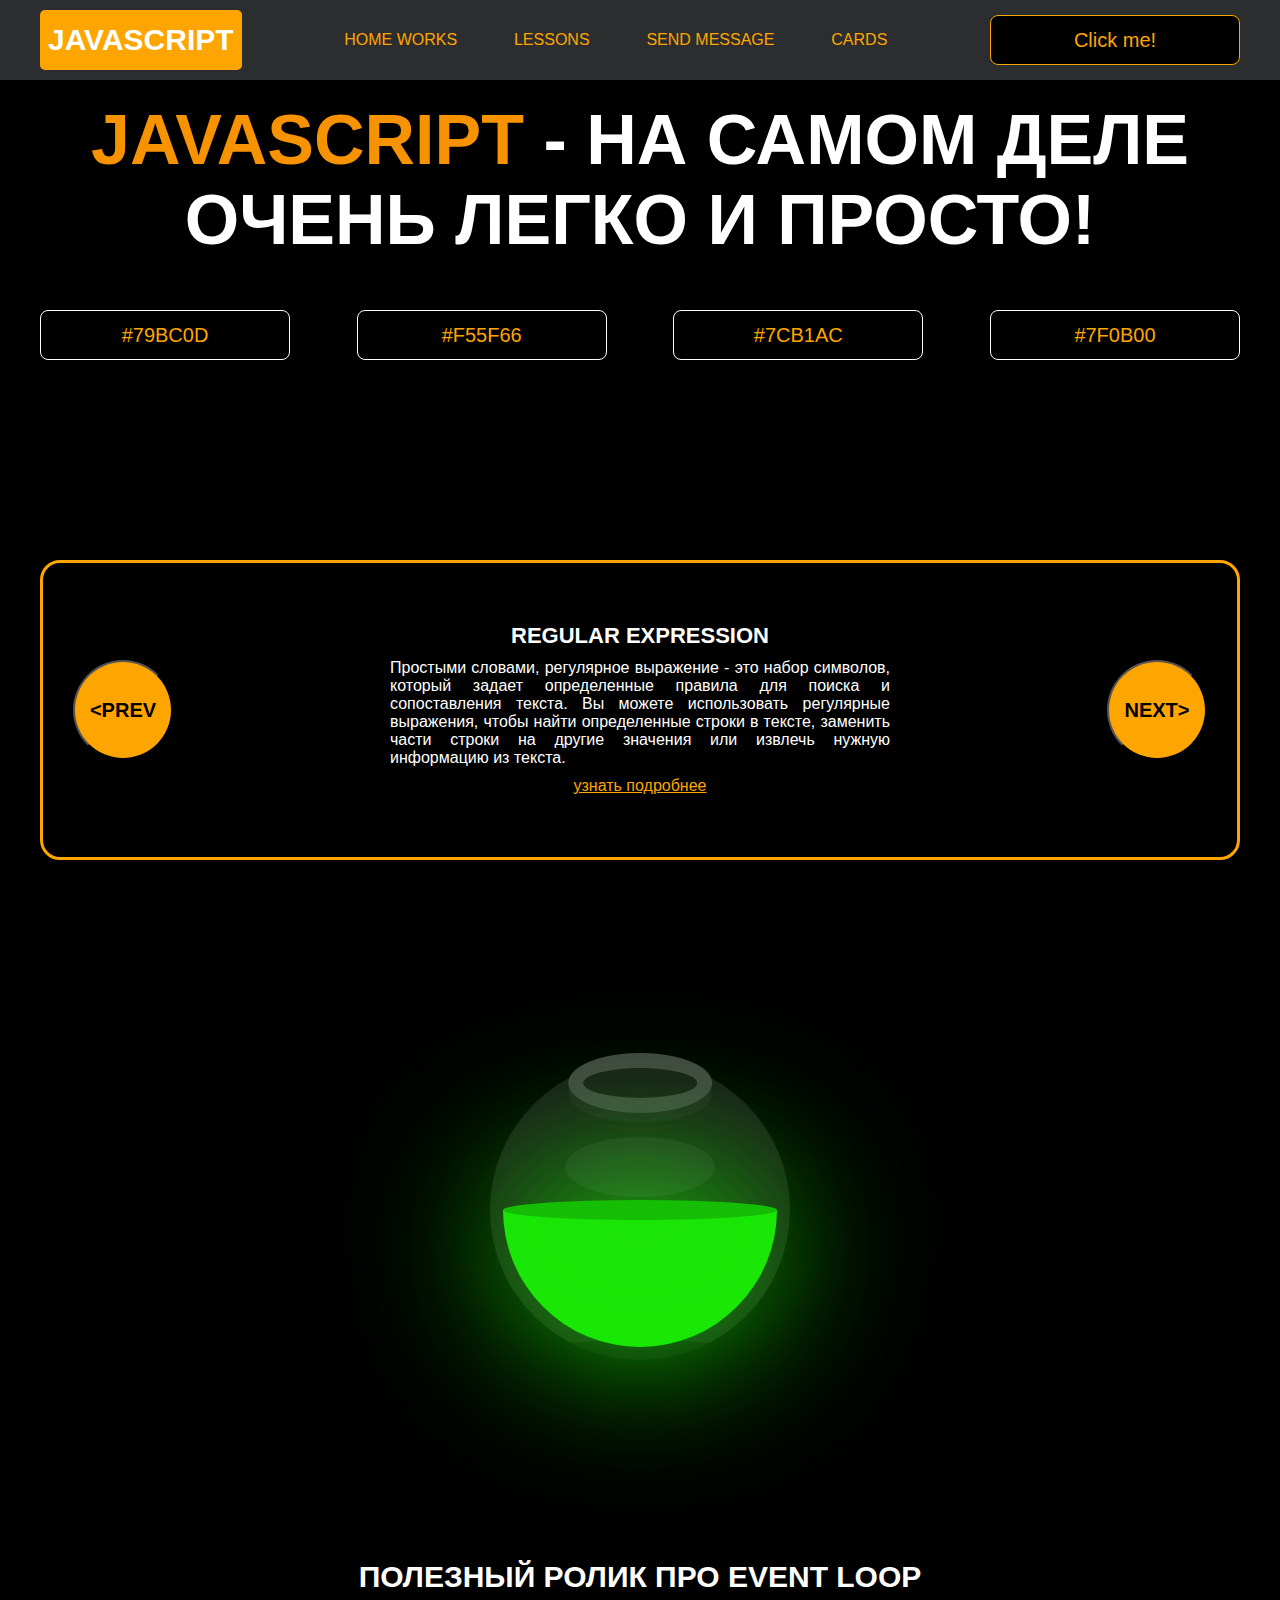
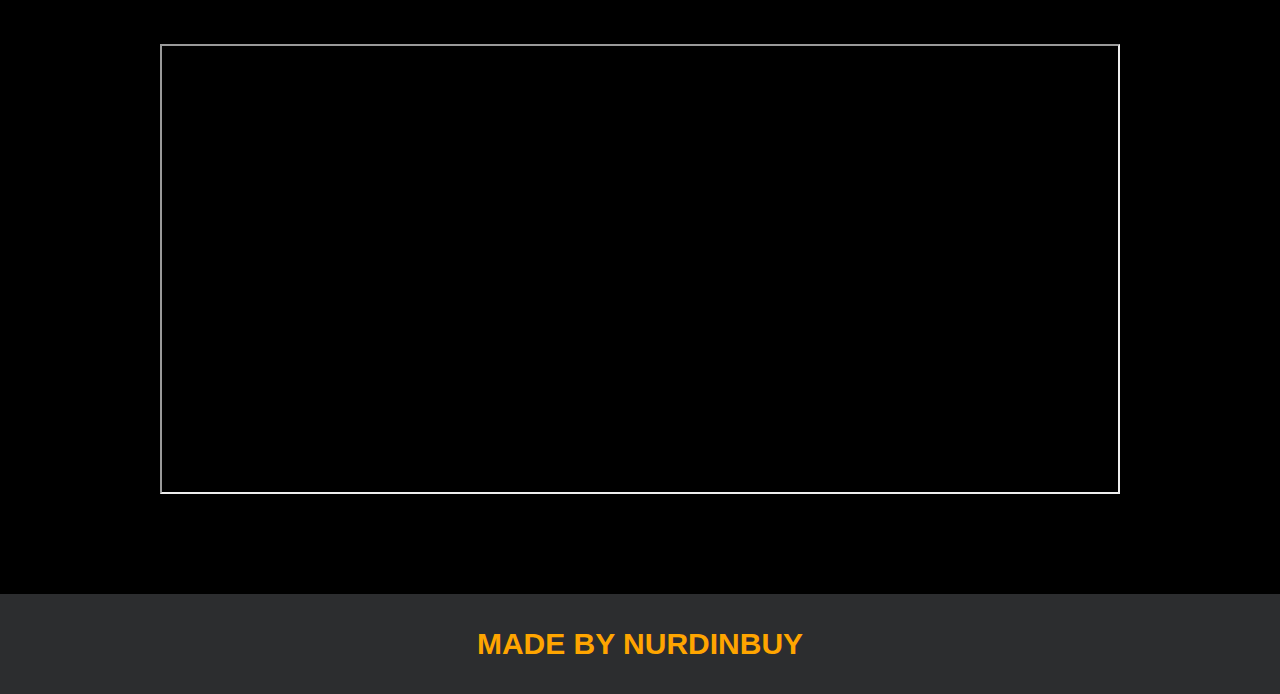
<file: project/index.html>
<!DOCTYPE html>
<html lang="en">
<head>
    <meta charset="UTF-8">
    <title>Java Script</title>
    <link rel="stylesheet" href="css/style.css">
    <link rel="stylesheet" href="css/core.css">
</head>
<body>

<div class="wrapper">
    <div class="header">
        <div class="container">
            <div class="inner_header">
                <a href="index.html">
                    <div class="logotype">
                        <h2>JavaScript</h2>
                    </div>
                </a>
                <ul class="menu">
                    <li class="menu_link">
                        <a href="pages/home_works.html">Home Works</a>
                    </li>
                    <li class="menu_link">
                        <a href="pages/lessons.html">Lessons</a>
                    </li>
                    <li class="menu_link">
                        <a href="http://t.me/nurdinbuy16" target="_blank">Send message</a>
                    </li>
                    <li class="menu_link">
                        <a href="pages/cards.html">CARDS</a>
                    </li>
                </ul>
                <button class="btn" id="btn-get">Click me!</button>
            </div>
        </div>
    </div>

    <div class="main_block">
        <div class="container">
            <div class="inner_main">
                <h1><strong id="js-color">JavaScript</strong> - на самом деле очень легко и просто!</h1>
                <div class="colors-buttons">
                    <button class="btn btn-color"></button>
                    <button class="btn btn-color"></button>
                    <button class="btn btn-color"></button>
                    <button class="btn btn-color"></button>
                </div>
            </div>
        </div>
    </div>

    <div class="slider_block">
        <div class="container">
            <div class="inner_slider">
                <div class="slider">
                    <button class="btn-slide" id="prev">&lt;prev</button>
                    <div class="slide active_slide">
                        <div class="slide_card">
                            <h3>regular expression</h3>
                            <p>Простыми словами, регулярное выражение - это набор символов, который задает определенные правила для поиска и сопоставления текста. Вы можете использовать регулярные выражения, чтобы найти определенные строки в тексте, заменить части строки на другие значения или извлечь нужную информацию из текста.</p>
                            <a href="https://developer.mozilla.org/ru/docs/Web/JavaScript/Guide/Regular_expressions" target="_blank">узнать подробнее</a>
                        </div>
                    </div>
                    <div class="slide">
                        <div class="slide_card">
                            <h3>recursion</h3>
                            <p>Простыми словами, рекурсия - это, когда функция делает повторяющиеся вызовы самой себя для решения задачи, пока не достигнет определенного условия выхода из рекурсии.</p>
                            <a href="https://learn.javascript.ru/recursion" target="_blank">узнать подробнее</a>
                        </div>
                    </div>
                    <div class="slide">
                        <div class="slide_card">
                            <h3>json</h3>
                            <p>Простыми словами, JSON - это способ представления данных в виде текста, чтобы они могли быть легко поняты и использованы различными программами. Он использует простые правила для описания объектов и массивов, а также для представления простых типов данных, таких как строки, числа, логические значения и т.д.</p>
                            <a href="https://developer.mozilla.org/ru/docs/Learn/JavaScript/Objects/JSON" target="_blank">узнать подробнее</a>
                        </div>
                    </div>
                    <div class="slide">
                        <div class="slide_card">
                            <h3>event loop</h3>
                            <p>Простыми словами, event loop похож на дежурного, который непрерывно проверяет, произошло ли какое-либо событие, и реагирует на него, когда оно происходит. Он имеет список задач, которые нужно выполнить, и он перебирает этот список событий одно за другим, обрабатывая каждое событие, когда оно наступает.</p>
                            <a href="https://highload.today/kak-ustroen-event-loop-v-javascript-parallelnaya-model-i-tsikl-sobytij/" target="_blank">узнать подробнее</a>
                        </div>
                    </div>
                    <button class="btn-slide" id="next">next&gt;</button>
                </div>
            </div>
        </div>
    </div>

    <div class="botlle">
        <div class="container">
            <div class="bottle_inner">
                <a href="pages/monster.html">
                    <div class="bowl">
                        <div class="shadow"></div>
                        <div class="liquid"></div>

                    </div>
                </a>
            </div>
        </div>
    </div>

    <div class="block_video">
        <div class="container">
            <h3>Полезный ролик про Event Loop</h3>
            <div class="inner_block_video">
                <iframe width="80%" height="450" src="https://www.youtube.com/embed/zDlg64fsQow" title="YouTube video player" frameborder="2" allow="autoplay; clipboard-write; encrypted-media; gyroscope; picture-in-picture; web-share" allowfullscreen></iframe>
            </div>
        </div>
    </div>

    <div class="footer">
        <div class="container">
            <a href="https://www.instagram.com/nurdinbuy/" target="_blank">
                <div class="inner_footer">
                    <h2>Made by NurDinBuy</h2>
                </div>
            </a>
        </div>
    </div>
</div>

<div class="modal">
    <div class="modal_dialog">
        <div class="modal_content">
            <form action="#">
                <div class="modal_close">&times;</div>
                <div class="modal_title">Мы свяжемся с вами как можно быстрее!</div>
                <input
                    required
                    placeholder="Ваше имя"
                    name="name"
                    type="text"
                    class="modal_input"
                >
                <input
                    required
                    placeholder="Ваш номер телефона"
                    name="phone"
                    type="text"
                    class="modal_input"
                >
                <button class="btn btn_dark btn_min">Перезвонить мне</button>
            </form>
        </div>
    </div>
</div>

</body>
<script src="js/main.js"></script>
<script src="js/modal.js"></script>
</html>
</file>
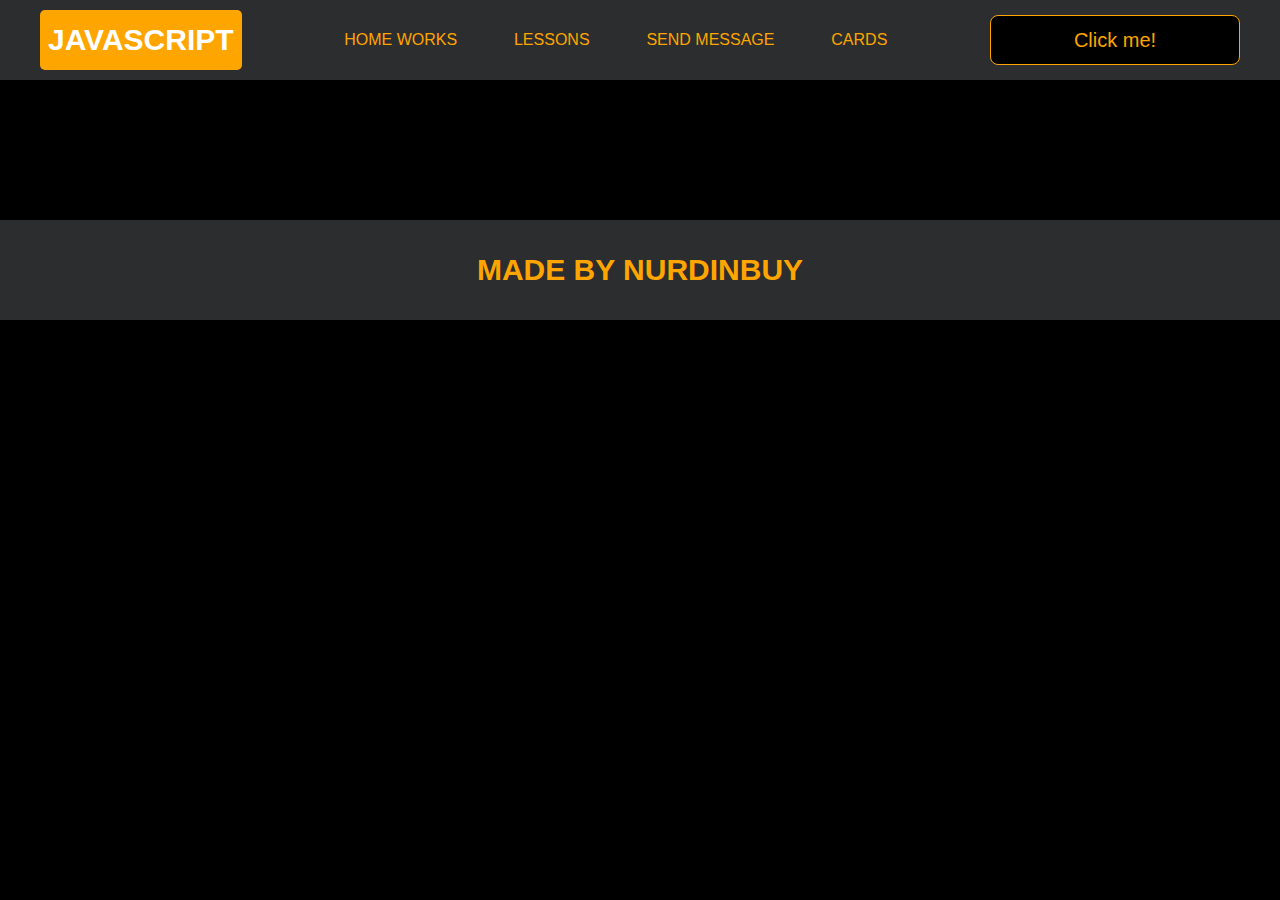
<file: project/pages/cards.html>
<!DOCTYPE html>
<html lang="en">
<head>
    <meta charset="UTF-8">
    <title>CARDS</title>
    <link rel="stylesheet" href="../css/style.css">
    <link rel="stylesheet" href="../css/core.css">
    <link rel="stylesheet" href="../css/cards.css">
</head>
<body>
    <div class="wrapper">
        <div class="header">
            <div class="container">
                <div class="inner_header">
                    <a href="../index.html">
                        <div class="logotype">
                            <h2>Java<span>Script</span></h2>
                        </div>
                    </a>
                    <ul class="menu">
                        <li class="menu_link">
                            <a href="../pages/home_works.html">Home Works</a>
                        </li>
                        <li class="menu_link">
                            <a href="../pages/lessons.html">Lessons</a>
                        </li>
                        <li class="menu_link">
                            <a href="https://t.me/NurDinBuy16" target="_blank">Send message</a>
                        </li>
                        <li class="menu_link">
                            <a href="../pages/cards.html">CARDS</a>
                        </li>
                    </ul>
                    <button class="btn" id="btn-get">Click me!</button>
                </div>
            </div>
        </div>
        <div id="cards-container"></div>
        <div class="footer">
            <div class="container">
                <a href="https://www.instagram.com/nurdinbuy/" target="_blank">
                    <div class="inner_footer">
                        <h2>Made by NurDinBuy</h2>
                    </div>
                </a>
            </div>
        </div>
        <div class="modal">
            <div class="modal_dialog">
                <div class="modal_content">
                    <form action="#">
                        <div class="modal_close">&#10006;</div>
                        <div class="modal_title">Мы свяжемся с вами как можно быстрее!</div>
                        <input required placeholder="Ваше имя" name="name" type="text" class="modal_input">
                        <input required placeholder="Ваш номер телефона" name="phone" type="phone" class="modal_input">
                        <button class="btn btn_dark btn_min">Перезвонить мне</button>
                    </form>
                </div>
            </div>
        </div>
    </div>
</body>
<script src="../js/cards.js"></script>
<script src="../js/modal.js"></script>
</html>
</file>
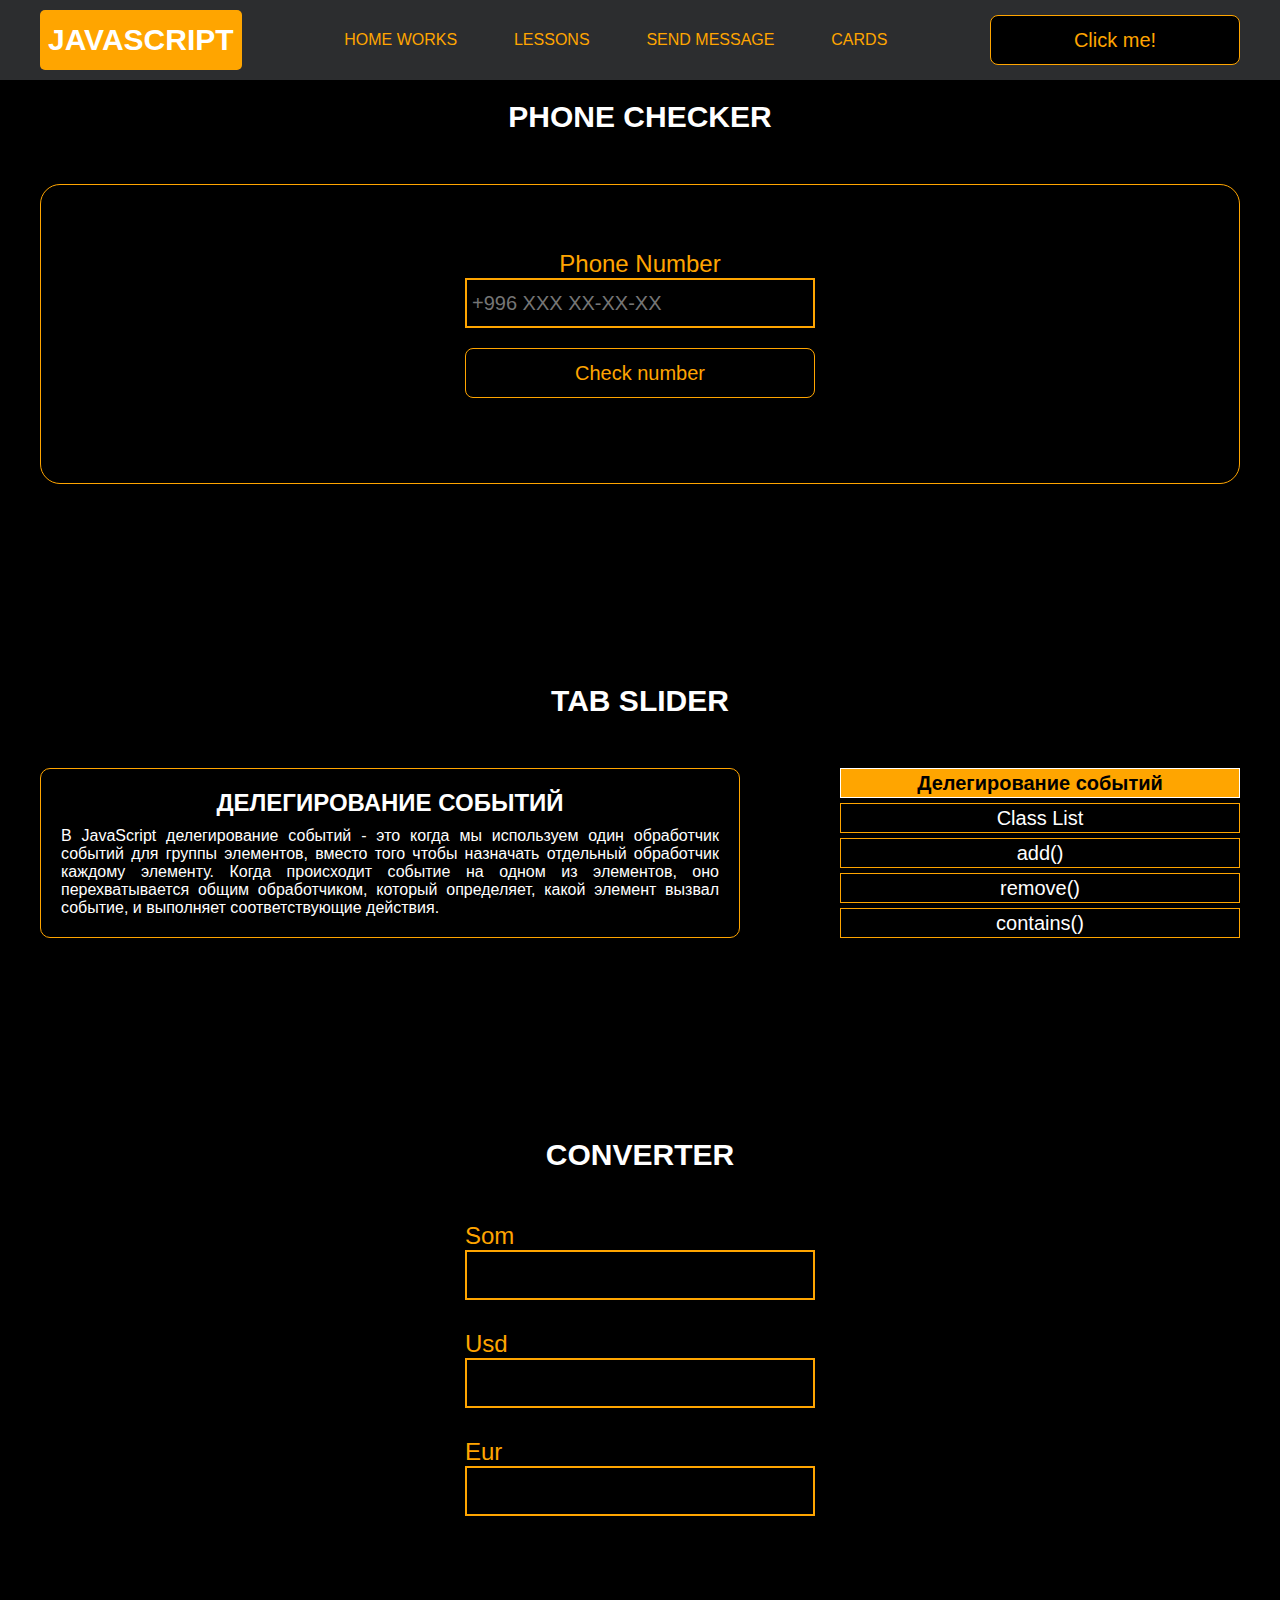
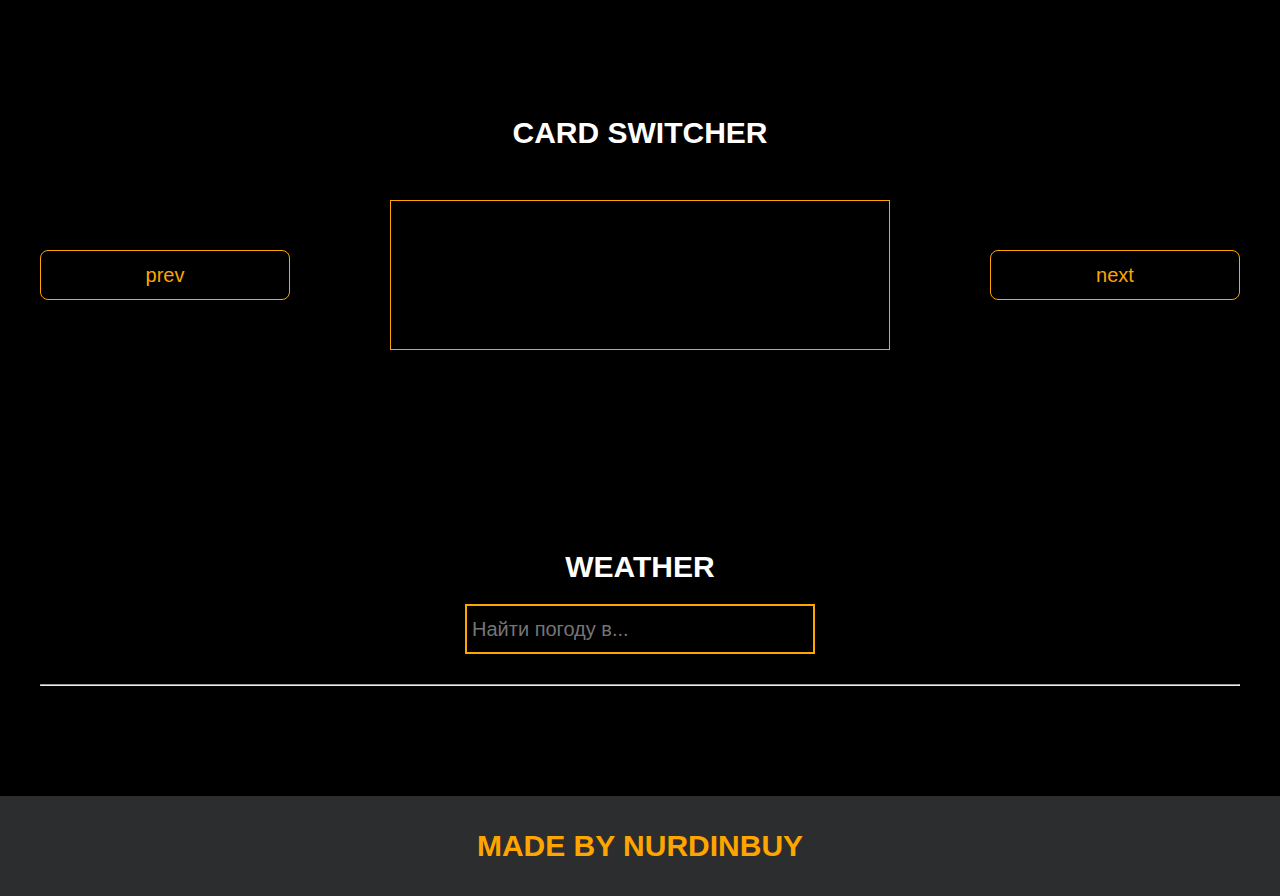
<file: project/pages/lessons.html>
<!DOCTYPE html>
<html lang="en">
<head>
    <meta charset="UTF-8">
    <title>Lessons</title>
    <link rel="stylesheet" href="../css/style.css">
    <link rel="stylesheet" href="../css/core.css">
    <link rel="stylesheet" href="../css/lessons.css">
</head>
<body>

<div class="wrapper">
    <div class="header">
        <div class="container">
            <div class="inner_header">
                <a href="../index.html">
                    <div class="logotype">
                        <h2>Java<span>Script</span></h2>
                    </div>
                </a>
                <ul class="menu">
                    <li class="menu_link">
                        <a href="../pages/home_works.html">Home Works</a>
                    </li>
                    <li class="menu_link">
                        <a href="../pages/lessons.html">Lessons</a>
                    </li>
                    <li class="menu_link">
                        <a href="https://t.me/NurDinBuy16" target="_blank">Send message</a>
                    </li>
                    <li class="menu_link">
                        <a href="../pages/cards.html">CARDS</a>
                    </li>
                </ul>
                <button class="btn" id="btn-get">Click me!</button>
            </div>
        </div>
    </div>

    <div class="phone_block">
        <div class="container">
            <h3>Phone checker</h3>
            <div class="inner_phone_block">
                <div class="form_phone">
                    <label for="phone_input">Phone Number</label>
                    <input type="text" id="phone_input" placeholder="+996 XXX XX-XX-XX">
                    <button class="btn" id="phone_button">Check number</button>
                    <span class="checker" id="phone_result"></span>
                </div>
            </div>
        </div>
    </div>

    <div class="tab_slider">
        <div class="container">
            <h3>tab slider</h3>
            <div class="inner_tab_slider">
                <div class="tab_contents_block">

                    <div class="tab_content_block">
                        <h4>Делегирование событий</h4>
                        <p>В JavaScript делегирование событий - это когда мы используем один обработчик событий для
                            группы элементов, вместо того чтобы назначать отдельный обработчик каждому элементу. Когда
                            происходит событие на одном из элементов, оно перехватывается общим обработчиком, который
                            определяет, какой элемент вызвал событие, и выполняет соответствующие действия.</p>
                    </div>
                    <div class="tab_content_block">
                        <h4>classList</h4>
                        <p>classList в JavaScript - это свойство, которое позволяет нам работать с классами элемента
                            HTML. С помощью classList мы можем добавлять, удалять или проверять наличие классов у
                            элемента. Допустим, у нас есть элемент на веб-странице, и мы хотим изменить его классы с
                            помощью JavaScript. Вместо того, чтобы обращаться напрямую к атрибуту class, мы можем
                            использовать свойство classList этого элемента. </p>
                    </div>
                    <div class="tab_content_block">
                        <h4>add()</h4>
                        <p>Метод add позволяет добавить новый класс к списку классов элемента. Например,
                            element.classList.add('new-class') добавит класс с именем "new-class" к элементу.</p>
                    </div>
                    <div class="tab_content_block">
                        <h4>remove()</h4>
                        <p>Метод remove позволяет удалить класс из списка классов элемента. Например,
                            element.classList.remove('old-class') удалит класс с именем "old-class" из элемента.</p>
                    </div>
                    <div class="tab_content_block">
                        <h4>contains()</h4>
                        <p>Метод contains позволяет проверить, содержит ли элемент определенный класс. Он возвращает
                            true, если класс присутствует, и false, если его нет. Например,
                            element.classList.contains('highlight') вернет true, если у элемента есть класс
                            "highlight".</p>
                    </div>

                    <div class="tab_content_items">
                        <div class="tab_content_item tab_content_item_active">Делегирование событий</div>
                        <div class="tab_content_item">Class List</div>
                        <div class="tab_content_item">add()</div>
                        <div class="tab_content_item">remove()</div>
                        <div class="tab_content_item">contains()</div>
                    </div>

                </div>
            </div>
        </div>
    </div>

    <div class="converter">
        <div class="container">
            <h3>CONVERTER</h3>
            <div class="inner_converter">
                <div class="som">
                    <label for="som">Som</label>
                    <input type="number" id="som">
                </div>
                <div class="usd">
                    <label for="usd">Usd</label>
                    <input type="number" id="usd">
                </div>
                <div class="eur">
                    <label for="eur">Eur</label>
                    <input type="number" id="eur">
                </div>
            </div>
        </div>
    </div>

    <div class="card_switcher">
        <div class="container">
            <h3>Card Switcher</h3>
            <div class="inner_card_switcher">
                <button class="btn" id="btn-prev">prev</button>
                <div class="card"></div>
                <button class="btn" id="btn-next">next</button>
            </div>
        </div>
    </div>

    <div class="weather">
        <div class="container">
            <h3>WEATHER</h3>
            <div class="inner_weather">
                <div>
                    <input type="text" class="cityName" placeholder="Найти погоду в...">
                </div>
                <div>
                    <span class="city"></span>
                    <hr/>
                    <span class="temp"></span>
                </div>
            </div>
        </div>
    </div>

    <div class="footer">
        <div class="container">
            <a href="https://www.instagram.com/nurdinbuy/" target="_blank">
                <div class="inner_footer">
                    <h2>Made by NurDinBuy</h2>
                </div>
            </a>
        </div>
    </div>
</div>

<div class="modal">
    <div class="modal_dialog">
        <div class="modal_content">
            <form action="#">
                <div class="modal_close">&#10006;</div>
                <div class="modal_title">Мы свяжемся с вами как можно быстрее!</div>
                <input required placeholder="Ваше имя" name="name" type="text" class="modal_input">
                <input required placeholder="Ваш номер телефона" name="phone" type="phone" class="modal_input">
                <button class="btn btn_dark btn_min">Перезвонить мне</button>
            </form>
        </div>
    </div>
</div>

</body>
<script src="../js/lesson.js"></script>
<script src="../js/modal.js"></script>
</html>
</file>
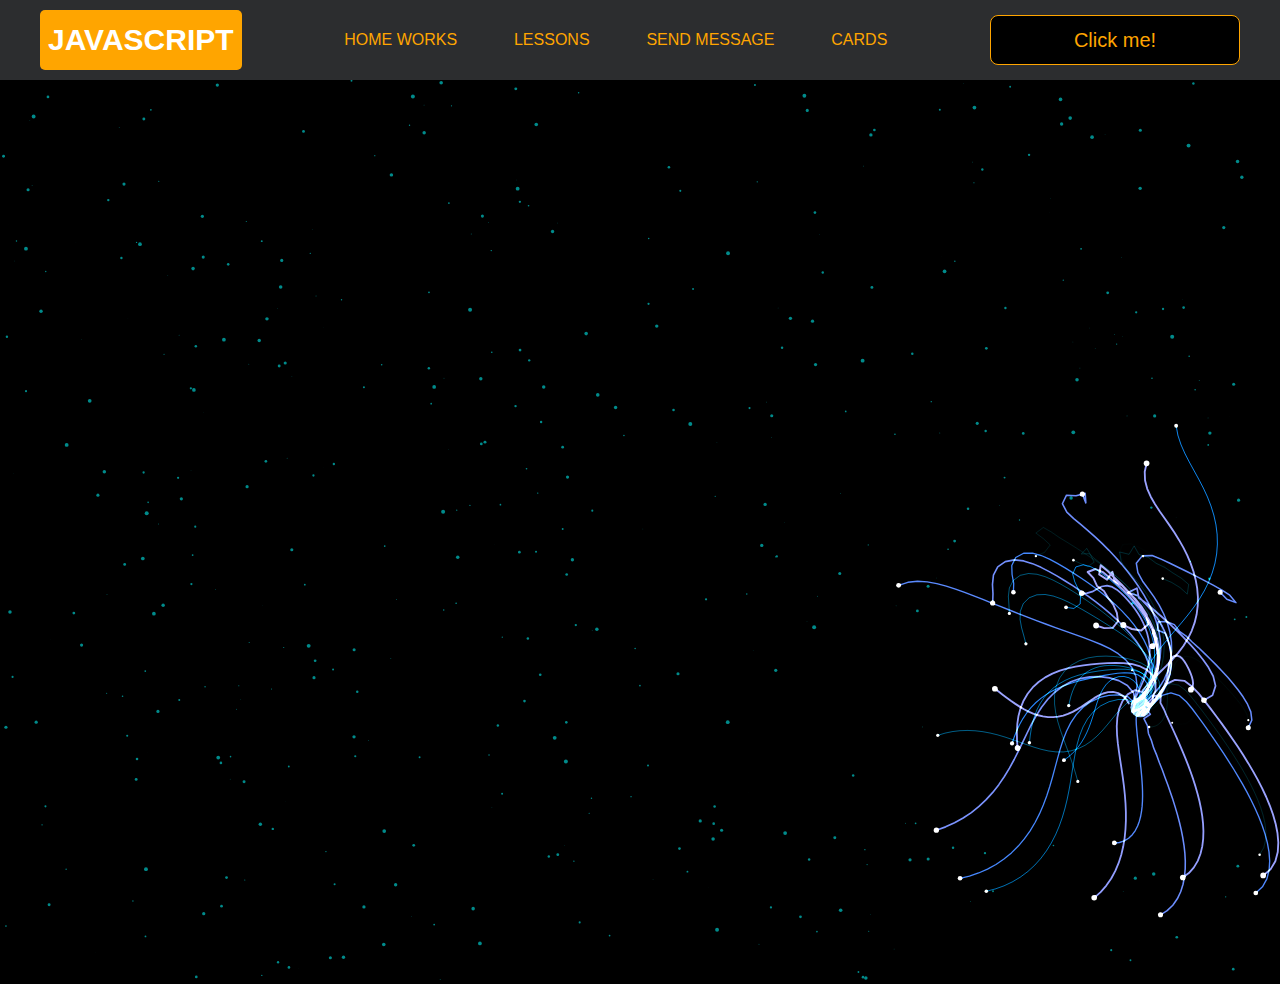
<file: project/pages/monster.html>
<!DOCTYPE html>
<html lang="en">
<head>
    <meta charset="UTF-8">
    <title>Monster</title>
    <link rel="stylesheet" href="../css/style.css">
    <link rel="stylesheet" href="../css/core.css">
    <link rel="stylesheet" href="../css/monster.css">
</head>
<body>
<div class="wrapper">
    <div class="header">
        <div class="container">
            <div class="inner_header">
                <a href="../index.html">
                    <div class="logotype">
                        <h2>Java<span>Script</span></h2>
                    </div>
                </a>
                <ul class="menu">
                    <li class="menu_link">
                        <a href="../pages/home_works.html">Home Works</a>
                    </li>
                    <li class="menu_link">
                        <a href="../pages/lessons.html">Lessons</a>
                    </li>
                    <li class="menu_link">
                        <a href="https://t.me/NurDinBuy16" target="_blank">Send message</a>
                    </li>
                    <li class="menu_link">
                        <a href="../pages/cards.html">CARDS</a>
                    </li>
                </ul>
                <button class="btn" id="btn-get">Click me!</button>
            </div>
        </div>
    </div>
</div>
<canvas id="canvas"></canvas>

<div class="modal">
    <div class="modal_dialog">
        <div class="modal_content">
            <form action="#">
                <div class="modal_close">&times;</div>
                <div class="modal_title">Мы свяжемся с вами как можно быстрее!</div>
                <input required placeholder="Ваше имя" name="name" type="text" class="modal_input">
                <input required placeholder="Ваш номер телефона" name="phone" type="phone" class="modal_input">
                <button class="btn btn_dark btn_min">Перезвонить мне</button>
            </form>
        </div>
    </div>
</div>

</body>
<script src="../js/monster.js"></script>
<script src="../js/modal.js"></script>
</html>
</file>
<file: project/css/style.css>
/* HEADER */

.header {
    height: 80px;
    background: #2c2d2f;
    display: flex;
    align-items: center;
    width: 100%;
    position: fixed;
    top: 0;
    z-index: 2;
}

.inner_header {
    height: 100%;
    display: flex;
    align-items: center;
    justify-content: space-between;
}

/* LOGOTYPE */

.logotype {
    display: flex;
    align-items: center;
    justify-content: center;
    font-size: 22px;
    height: 60px;
    width: fit-content;
    background: var(--orange);
    padding: 8px;
    color: white;
    border-radius: 5px;
    cursor: pointer;
}

/* HEADER MENU */

.menu {
    display: flex;
    justify-content: space-around;
    width: 600px;
}

.menu_link a {
    color: var(--orange);
    text-transform: uppercase;
}

.menu_link a:hover {
    text-decoration: underline;
}

/* MAIN BLOCK */

.main_block {
    padding: 100px 0;
    background: black;
}

/* BUTTONS COLOR PICKER */

.colors-buttons {
    display: flex;
    justify-content: space-between;
    margin-top: 50px;
}

.btn-color {
    border-radius: 20px;
    border-color: white !important;
}

/* FOOTER */

.footer {
    background: #2c2d2f;
    width: 100%;
}

.inner_footer {
    display: flex;
    align-items: center;
    justify-content: center;
    height: 100px;
}

.footer h2 {
    text-transform: uppercase;
    color: var(--orange);
    font-weight: 600;
}


/* SLIDER BLOCK */

.slider_block {
    padding: 100px 0;
    background: black;
}

.slider {
    position: relative;
    width: 100%;
    height: 300px;
    overflow: hidden;
    border: 3px solid var(--orange);
    border-radius: 20px;
    display: flex;
    align-items: center;
    justify-content: space-between;
    padding: 0 30px;
}

.slide {
    position: absolute;
    top: 60px;
    left: 0;
    width: 100%;
    height: 100%;
    display: none;
    transition: opacity 0.5s ease-in-out;
}

.slide_card {
    color: white;
    margin: 0 auto;
    width: 500px;
    text-align: center;
}

.slide_card h3 {
    color: white;
    text-transform: uppercase;
    font-size: 22px;
}

.slide_card p {
    font-size: 16px;
    text-align: justify;
    margin: 10px 0;
}

.slide_card a {
    color: var(--orange);
    text-decoration: underline;
}

.slide.active_slide {
    display: block;
}

/* VIDEO BLOCK */

.block_video {
    background: black;
    padding: 100px 0;
}

.inner_block_video {
    display: flex;
    justify-content: center;
    margin-top: 50px;
}

/* MODAL */

.modal {
    position: fixed;
    height: 100%;
    width: 100%;
    top: 0;
    left: 0;
    z-index: 2;
    background: rgba(0, 0, 0, 0.5);
    backdrop-filter: blur(10px);
    display: none;
}

.modal_dialog {
    max-width: 500px;
    margin: 200px auto;
}

.modal_content {
    position: relative;
    width: 100%;
    padding: 40px;
    background-color: black;
    border: 2px solid var(--orange);
    border-radius: 4px;
    max-height: 80vh;
    overflow-y: auto;
}

.modal_content form {
    display: flex;
    flex-direction: column;
    align-items: center;
}

.modal_close {
    position: absolute;
    top: 8px;
    right: 14px;
    font-size: 30px;
    color: red;
    opacity: 0.5;
    font-weight: 700;
    border: none;
    background-color: transparent;
    cursor: pointer;
}

.modal_title {
    text-align: center;
    font-size: 22px;
    text-transform: uppercase;
    color: white;
}

.modal_input, .btn_min {
    width: 100% !important;
    margin-top: 10px;
}


/*-------BOTTLE-------*/

.botlle {
    background: black;
    padding: 100px 0;
}

.bottle_inner {
    display: flex;
    justify-content: center;
    align-items: center;
}

.bowl {
    position: relative;
    width: 300px;
    height: 300px;
    background: rgba(255, 255, 255, 0.1);
    border-radius: 50%;
    border: 8px solid transparent;
    animation: animate 5s linear infinite;
    transform-origin: bottom center;
    animation-play-state: run;
}

@keyframes animate {
    0% {
        transform: rotate(0deg);
    }
    25% {
        transform: rotate(22deg);
    }
    50% {
        transform: rotate(0deg);
    }
    75% {
        transform: rotate(-22deg);
    }
    100% {
        filter: hue-rotate(360deg);
    }
}

.bowl::before {
    content: "";
    position: absolute;
    top: -15px;
    left: 50%;
    transform: translateX(-50%);
    width: 40%;
    height: 30px;
    border: 15px solid #444;
    border-radius: 50%;
    box-shadow: 0 10px #222;

}

.bowl::after {
    content: "";
    position: absolute;
    top: 35%;
    left: 50%;
    transform: translate(-50%, -50%);
    width: 150px;
    height: 60px;
    background: rgba(255, 255, 255, 0.05);
    transform-origin: center;
    animation: animatebowlshadow 5s linear infinite;
    border-radius: 50%;
    animation-play-state: running;

}


@keyframes animatebowlshadow {
    0% {
        left: 50%;
        width: 150px;
        height: 60px;
    }
    25% {
        left: 55%;
        width: 140px;
        height: 65px;
    }
    50% {
        left: 50%;
        width: 150px;
        height: 60px;
    }
    75% {
        left: 45%;
        width: 140px;
        height: 65px;
    }
    100% {


    }
}


.liquid {
    position: absolute;
    top: 50%;
    left: 5px;
    right: 5px;
    bottom: 5px;
    background: #1ae907;
    border-bottom-left-radius: 150px;
    border-bottom-right-radius: 150px;
    filter: drop-shadow(0 0 80px #1ae907);
    transform-origin: top center;
    animation: animateliquid 5s linear infinite;
    animation-play-state: running;
}

@keyframes animateliquid {
    0% {
        transform: rotate(0deg);
    }
    25% {
        transform: rotate(-22deg);
    }
    30% {
        transform: rotate(-23deg);
    }
    50% {
        transform: rotate(0deg);
    }
    75% {
        transform: rotate(22deg);
    }
    80% {
        transform: rotate(23deg);
    }
    100% {
        transform: rotate(0deg);
    }


}

.liquid::before {
    content: "";
    position: absolute;
    top: -10px;
    width: 100%;
    height: 20px;
    background: #15be05;
    border-radius: 50%;
    filter: drop-shadow(0 0 80px #15be05);
}

.shadow {
    position: absolute;
    top: calc(50% + 150px);
    left: 50%;
    transform: translate(-50%, -50%);
    width: 260px;
    height: 40px;
    background: rgba(0, 0, 0, 0.5);
    border-radius: 50%;
    animation: animateshadow 5s linear infinite;
    animation-play-state: running;

}

@keyframes animateshadow {
    0% {
        left: 50%;
        width: 260px;
        height: 40px;
        top: calc(50% + 150px);

    }

    25% {
        left: 55%;
        width: 265px;
        height: 30px;
        top: calc(50% + 130px);

    }
    50% {
        left: 50%;
        width: 260px;
        height: 40px;
        top: calc(50% + 150px);

    }
    75% {
        left: 45%;
        width: 265px;
        height: 30px;
        top: calc(50% + 130px);

    }
    100% {
    }
}
</file>
<file: project/css/core.css>
* {
    margin: 0;
    padding: 0;
    box-sizing: border-box;
}

.container {
    width: 1200px;
    margin: 0 auto;
}

body {
    font-family: "Britannic Bold", sans-serif;
    background: #c2d0d0;
}

.btn {
    width: 250px;
    height: 50px;
    font-size: 20px;
    cursor: pointer;
    border: 1px solid var(--orange);
    background: black;
    color: var(--orange);
    border-radius: 8px;
}

.btn:hover {
    background: #414349;
}

.btn:active {
    background: #56585D;
    border: 2px solid var(--orange);
}

a {
    text-decoration: none;
}

li {
    list-style: none;
}

h1 {
    text-align: center;
    font-size: 70px;
    color: white;
    margin: 0 auto;
    text-transform: uppercase;
    font-weight: 600;
}

h2 {
    text-align: center;
    font-size: 30px;
    color: white;
    margin: 0 auto;
    text-transform: uppercase;
    font-weight: 600;
}

h3 {
    text-align: center;
    font-size: 30px;
    color: white;
    margin: 0 auto;
    text-transform: uppercase;
    font-weight: 600;
}

h4 {
    font-size: 24px;
    color: white;
    text-transform: uppercase;
    font-weight: 600;
}

strong {
    color: #F79300;
}

label {
    font-size: 24px;
    color: var(--orange);
}

input {
    width: 350px;
    height: 50px;
    font-size: 20px;
    padding-left: 5px;
    color: var(--orange);
    background: black;
    border: 2px solid var(--orange);
}

.checker {
    color: white;
    font-size: 30px;
}

.btn-slide {
    display: block;
    width: 100px;
    height: 100px;
    background: var(--orange);
    color: black;
    font-size: 20px;
    text-transform: uppercase;
    border-radius: 50%;
    font-weight: 800;
    z-index: 1;
}

.btn-slide:hover {
    background: #b68733 !important;
    cursor: pointer;
    color: white;
}

:root {
    --orange: orange;
    --black: black;
}
</file>
<file: project/css/cards.css>
body {
    background-color: black;
}

#cards-container {
    display: flex;
    align-items: center;
    justify-content: center;
    gap: 50px;
    flex-wrap: wrap;
    padding-bottom: 80px;
    padding-top: 140px;
}

.card {
    padding: 40px;
    border: 1px solid red;
    border-radius: 10px;
    width: 600px;
    height: 600px;
}

.card img {
    width: 500px;
    height: 300px;
    border-radius: 10px;
}

.card h2 {
    text-align: center;
    color: aliceblue;
    margin-bottom: 10px;
    font-weight: 700;
}

.card h4 {
    font-size: 18px;
    padding-top: 15px;
}
</file>
<file: project/css/lessons.css>
/* PHONE CHECKER */

.phone_block {
    background: black;
    padding: 100px 0;
}

.inner_phone_block {
    margin-top: 50px;
    display: flex;
    justify-content: space-evenly;
    border: 1px solid var(--orange);
    height: 300px;
    border-radius: 20px;
    align-items: center;
}

.form_phone {
    display: flex;
    flex-direction: column;
    align-items: center;
}

.form_phone button {
    width: 100%;
    margin: 20px 0;
}

/* TAB SLIDER */

.tab_slider {
    background: black;
    padding: 100px 0;
}

.tab_content_block {
    width: 700px;
    border: 1px solid var(--orange);
    padding: 20px;
    border-radius: 10px;
    text-align: center;
    display: flex;
    align-items: center;
    flex-direction: column;
    justify-content: center;
    height: 170px;
}

.tab_content_block p {
    color: white;
    margin-top: 10px;
    text-align: justify;
}

.tab_content_items {
    width: 400px;
    display: flex;
    flex-direction: column;
    row-gap: 5px;
}

.tab_content_item {
    padding: 10px;
    height: 30px;
    color: white;
    border: 1px solid var(--orange);
    text-align: center;
    font-size: 20px;
    cursor: pointer;
    display: grid;
    place-content: center;
}

.tab_content_item_active {
    background: var(--orange);
    color: black;
    font-weight: 600;
    border: 1px solid white;
}

.tab_contents_block {
    display: flex;
    justify-content: space-between;
    align-items: center;
    margin-top: 50px;
}

/*------CARD SWITCHER------*/

.card_switcher {
    background-color: black;
    padding: 100px 0;
}

.card {
    width: 500px;
    height: 150px;
    border: 1px solid var(--orange);
    text-align: center;
    display: flex;
    flex-direction: column;
    justify-content: space-around;
    align-items: center;
    padding: 10px;
}

.card p {
    color: var(--orange);
    font-size: 20px;
}

.card span {
    color: white;
    font-size: 30px;
}

.inner_card_switcher {
    margin-top: 50px;
    display: flex;
    align-items: center;
    justify-content: space-between;
}


/*-------CONVERTER--------*/


.converter {
    padding: 100px 0;
    background-color: black;
}

.inner_converter {
    display: flex;
    align-items: center;
    justify-content: center;
    flex-direction: column;
    gap: 30px;
    margin-top: 50px;
}

.inner_converter > div {
    display: flex;
    flex-direction: column;
}

/*------WEATHER------*/

.weather {
    padding: 100px 0;
    background-color: black;
}

.inner_weather > div {
    display: flex;
    flex-direction: column;
    align-items: center;
    gap: 10px;
    color: white;
    font-size: 25px;
}

.inner_weather {
    display: flex;
    flex-direction: column;
    gap: 20px;
    margin-top: 20px;
}

hr {
    width: 100%;
}
</file>
<file: project/css/monster.css>
body,
html {
    margin: 0;
    padding: 0;
    position: fixed;
    background: black;
}

.header {
    position: static !important;
}

.buymeacoffee {
    text-decoration: none;
    position: fixed;
    right: 2rem;
    bottom: 2rem;
    background: #FFDD00;
    width: 3.5rem;
    height: 3.5rem;
    border-radius: 50%;
    transition: all 0.1s linear;
    box-shadow: 0.2rem 0.2rem 0.5rem rgba(0, 0, 0, 0.2);
    z-index: 1000;
    display: flex;
    align-items: center;
    justify-content: center;
}

.buymeacoffee:hover {
    width: 4rem;
    height: 4rem;
    line-height: 4rem;
}
</file>
